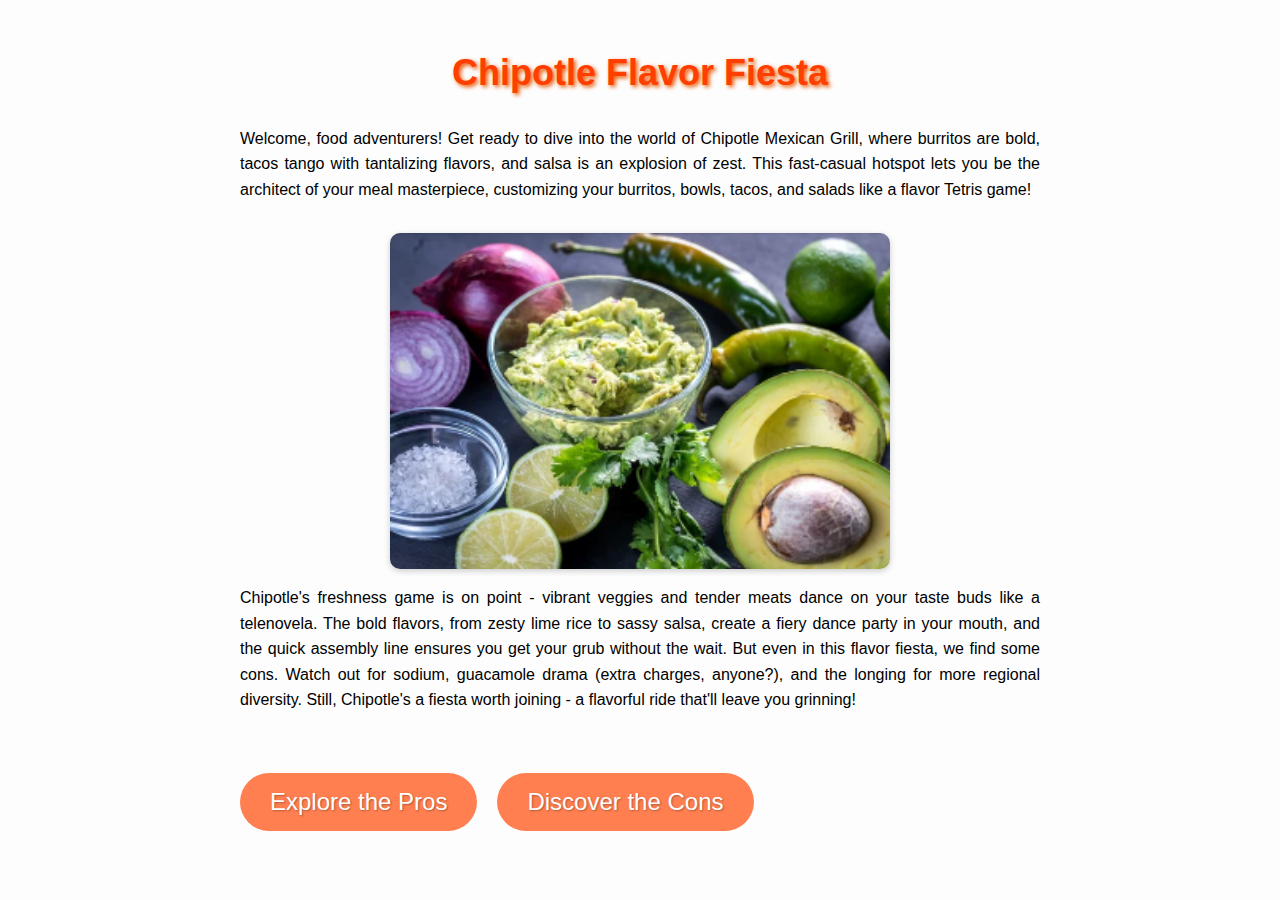
<file: index.html>
<!DOCTYPE html>
<html lang="en">
<link rel="stylesheet" href="style.css">

<head>
  <meta charset="UTF-8">
  <meta name="viewport" content="width=device-width, initial-scale=1.0">
  <title>Chipotle Flavor Fiesta</title>
</head>

<body>
  <h1>Chipotle Flavor Fiesta</h1>
  <p>Welcome, food adventurers! Get ready to dive into the world of Chipotle Mexican Grill, where burritos are bold, tacos tango with tantalizing flavors, and salsa is an explosion of zest. This fast-casual hotspot lets you be the architect of your meal masterpiece, customizing your burritos, bowls, tacos, and salads like a flavor Tetris game!</p>
  <div class = "image-container">
    <img class="image-placeholder" src="images/freshguac.png" alt="Fresh Guacamole">
    <p>Chipotle's freshness game is on point - vibrant veggies and tender meats dance on your taste buds like a telenovela. The bold flavors, from zesty lime rice to sassy salsa, create a fiery dance party in your mouth, and the quick assembly line ensures you get your grub without the wait. But even in this flavor fiesta, we find some cons. Watch out for sodium, guacamole drama (extra charges, anyone?), and the longing for more regional diversity. Still, Chipotle's a fiesta worth joining - a flavorful ride that'll leave you grinning!</p>
    <div class = "cta-buttons">
        <a class="cta-button" href="pages/pros.html">Explore the Pros</a>
        <a class="cta-button" href="pages/cons.html">Discover the Cons</a>       
    </div>
  </div>
  
</body>

</html>
</file>
<file: style.css>
body {
    font-family: 'Helvetica Neue', sans-serif;
    line-height: 1.6;
    max-width: 800px;
    margin: 0 auto;
    padding: 20px;
    background-color: #FDFDFD;
  }
  
  .image-container {
    text-align: center; 
    position: relative; 
  }
  
  h1 {
    text-align: center;
    font-size: 36px;
    color: #FF3E00;
    text-shadow: 2px 2px 4px #E65700;
  }
  
  p {
    text-align: justify;
    margin-bottom: 30px;
  }
  
  .image-placeholder {
    display: block;
    margin: 0 auto;
    width: 80%;
    max-width: 500px;
    height: auto;
    border-radius: 10px;
    box-shadow: 0 2px 6px rgba(0, 0, 0, 0.2);
  }
  
  .cta-buttons {
    display: flex;
    justify-content: center;
    position: absolute;
    gap: 20px;
    margin-top: 30px;
  }
  
  .cta-button {
    display: flexbox;
    background-color: #FF7F50;
    color: #FFF;
    font-size: 24px;
    padding: 10px 30px;
    border-radius: 30px;
    text-decoration: none;
    text-align: center;
    text-shadow: 1px 1px 2px rgba(0, 0, 0, 0.3);
  }


  .cta-button:hover {
    background-color: #E65700;
    cursor: pointer;
  }
  
  .cta-button:focus {
    outline: none;
  }
</file>
